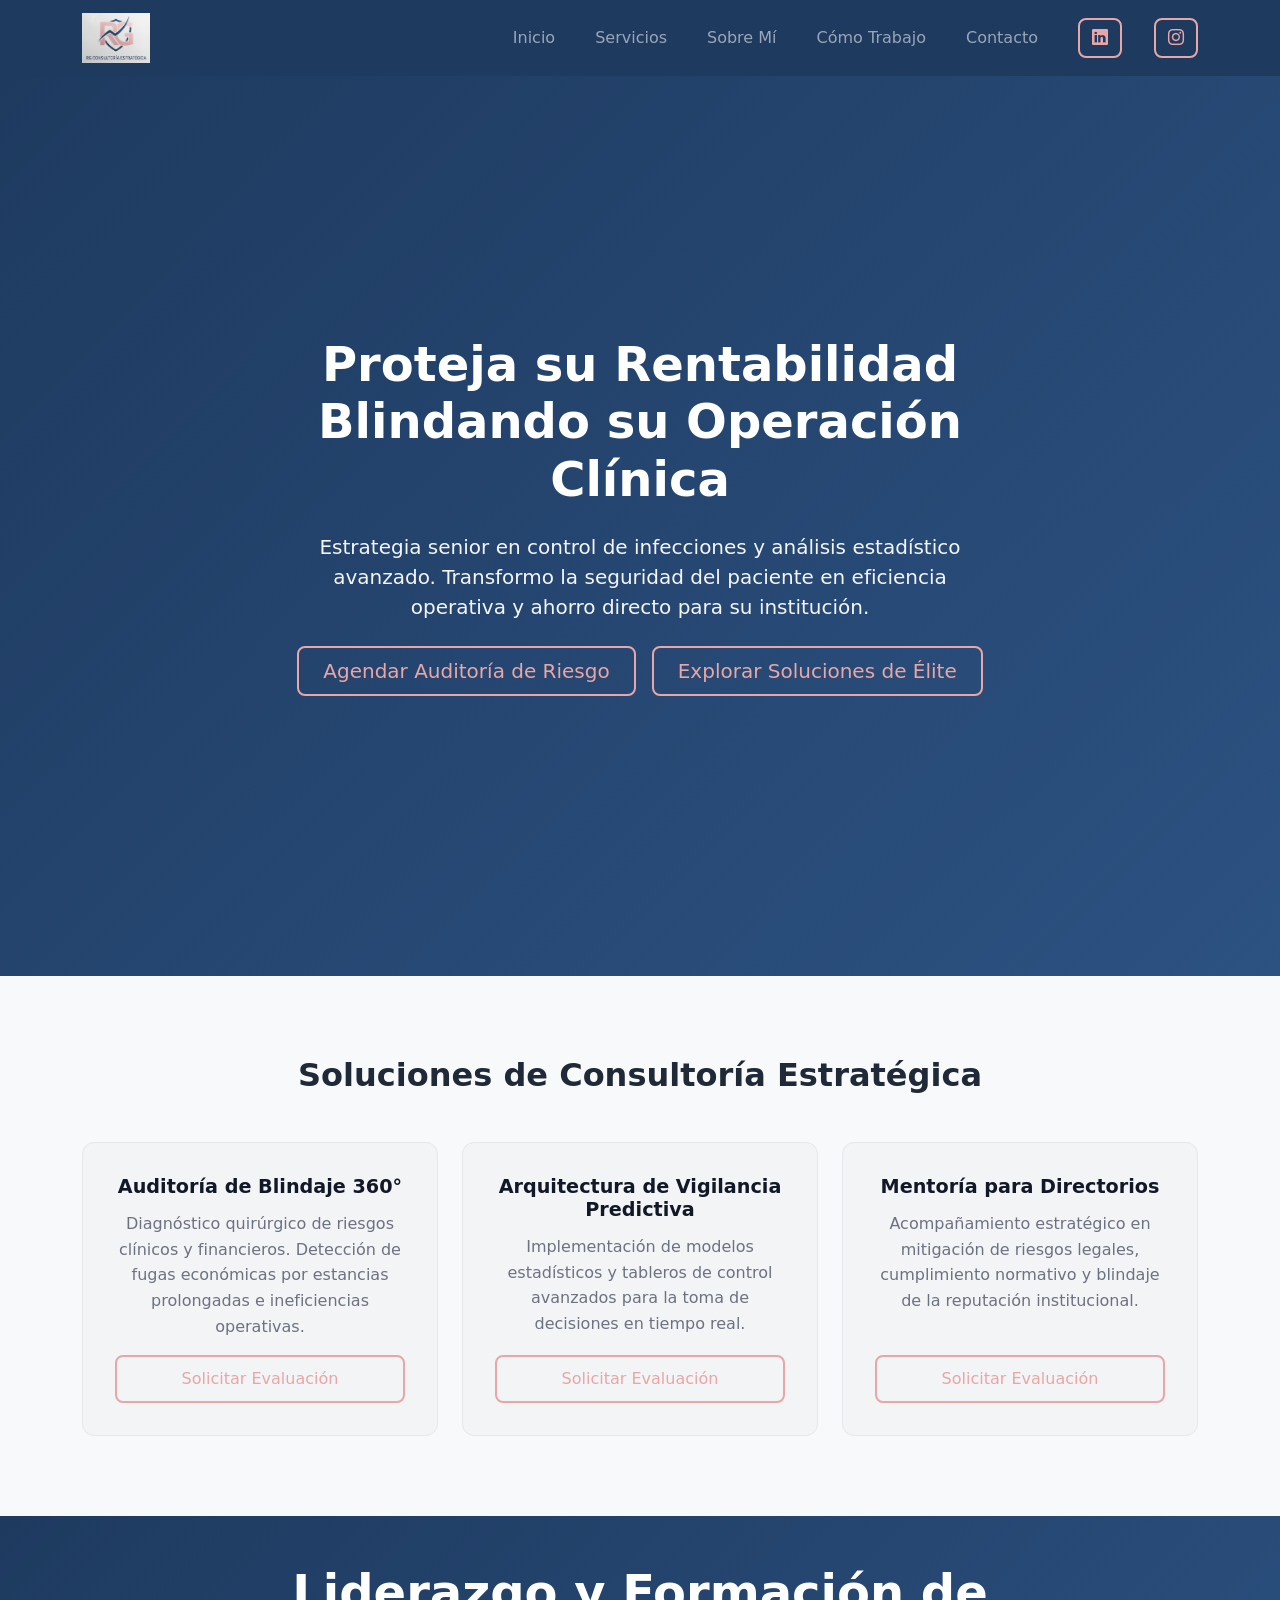
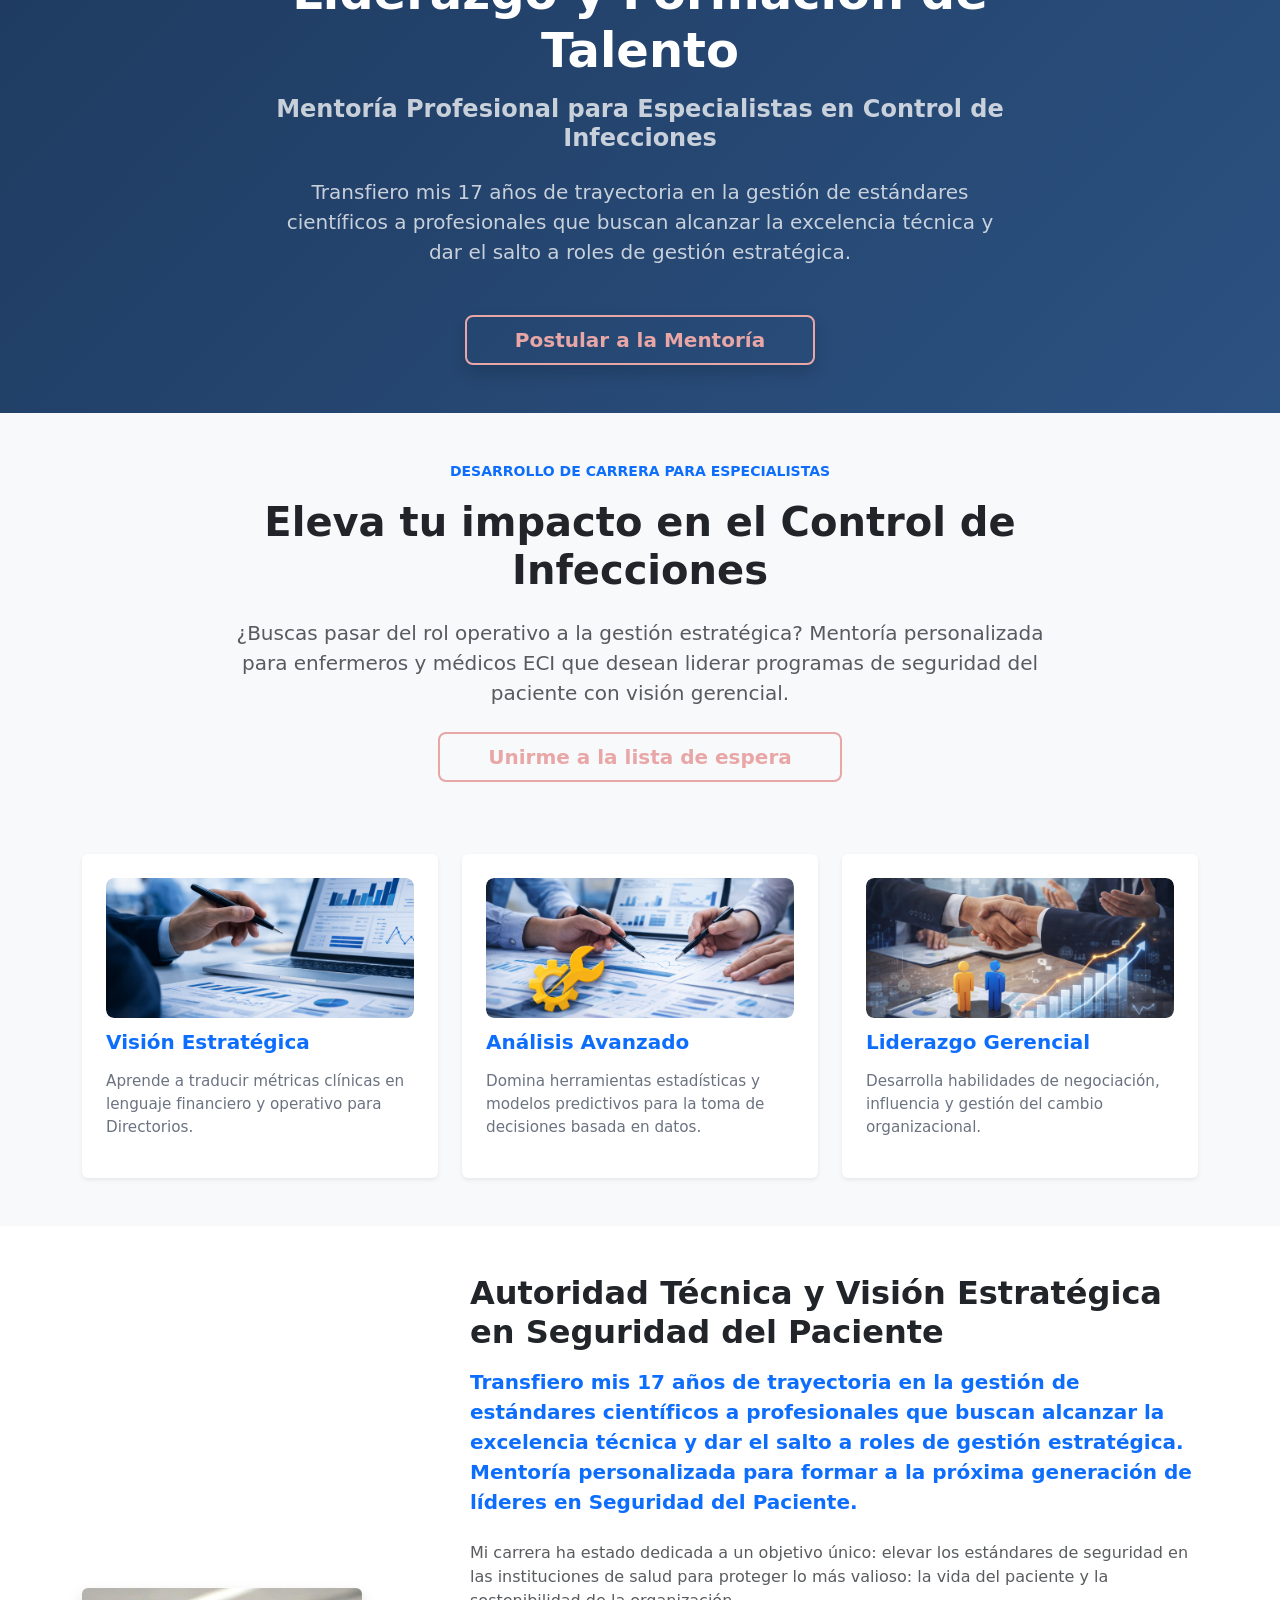
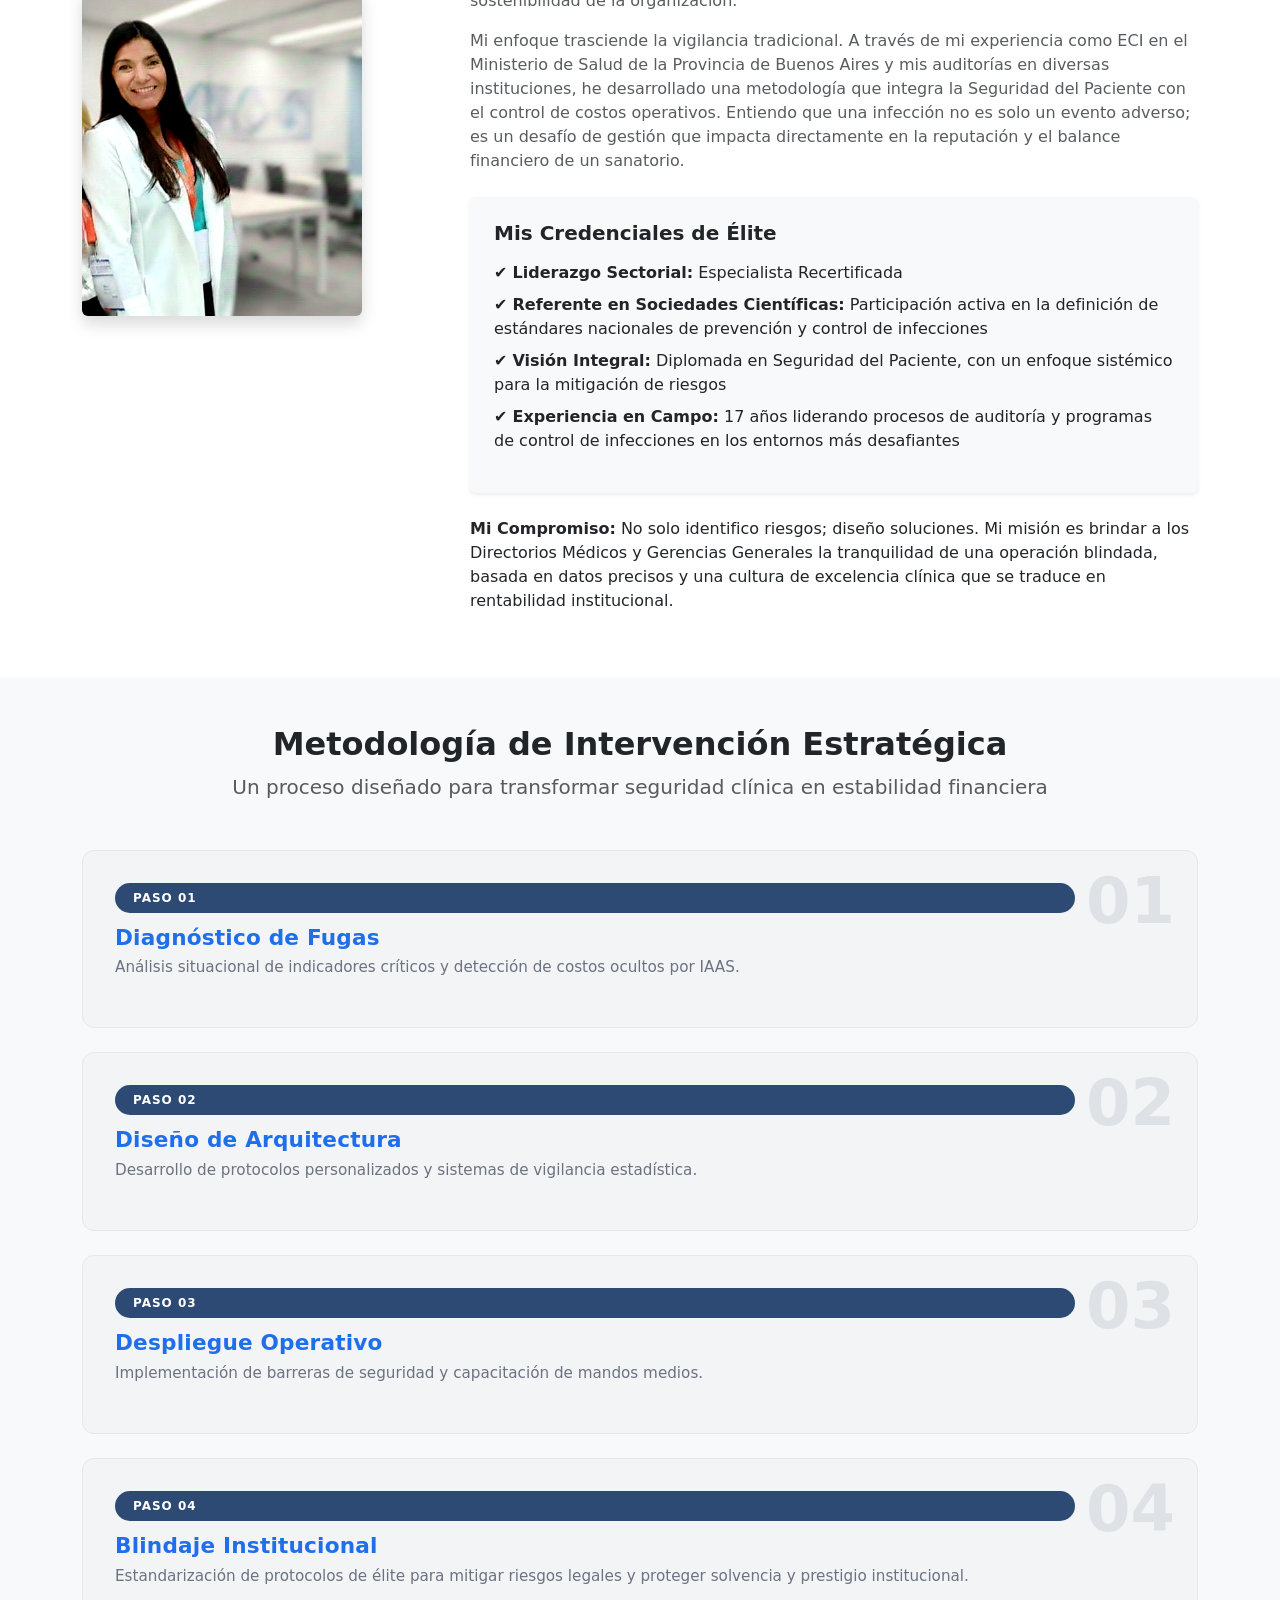
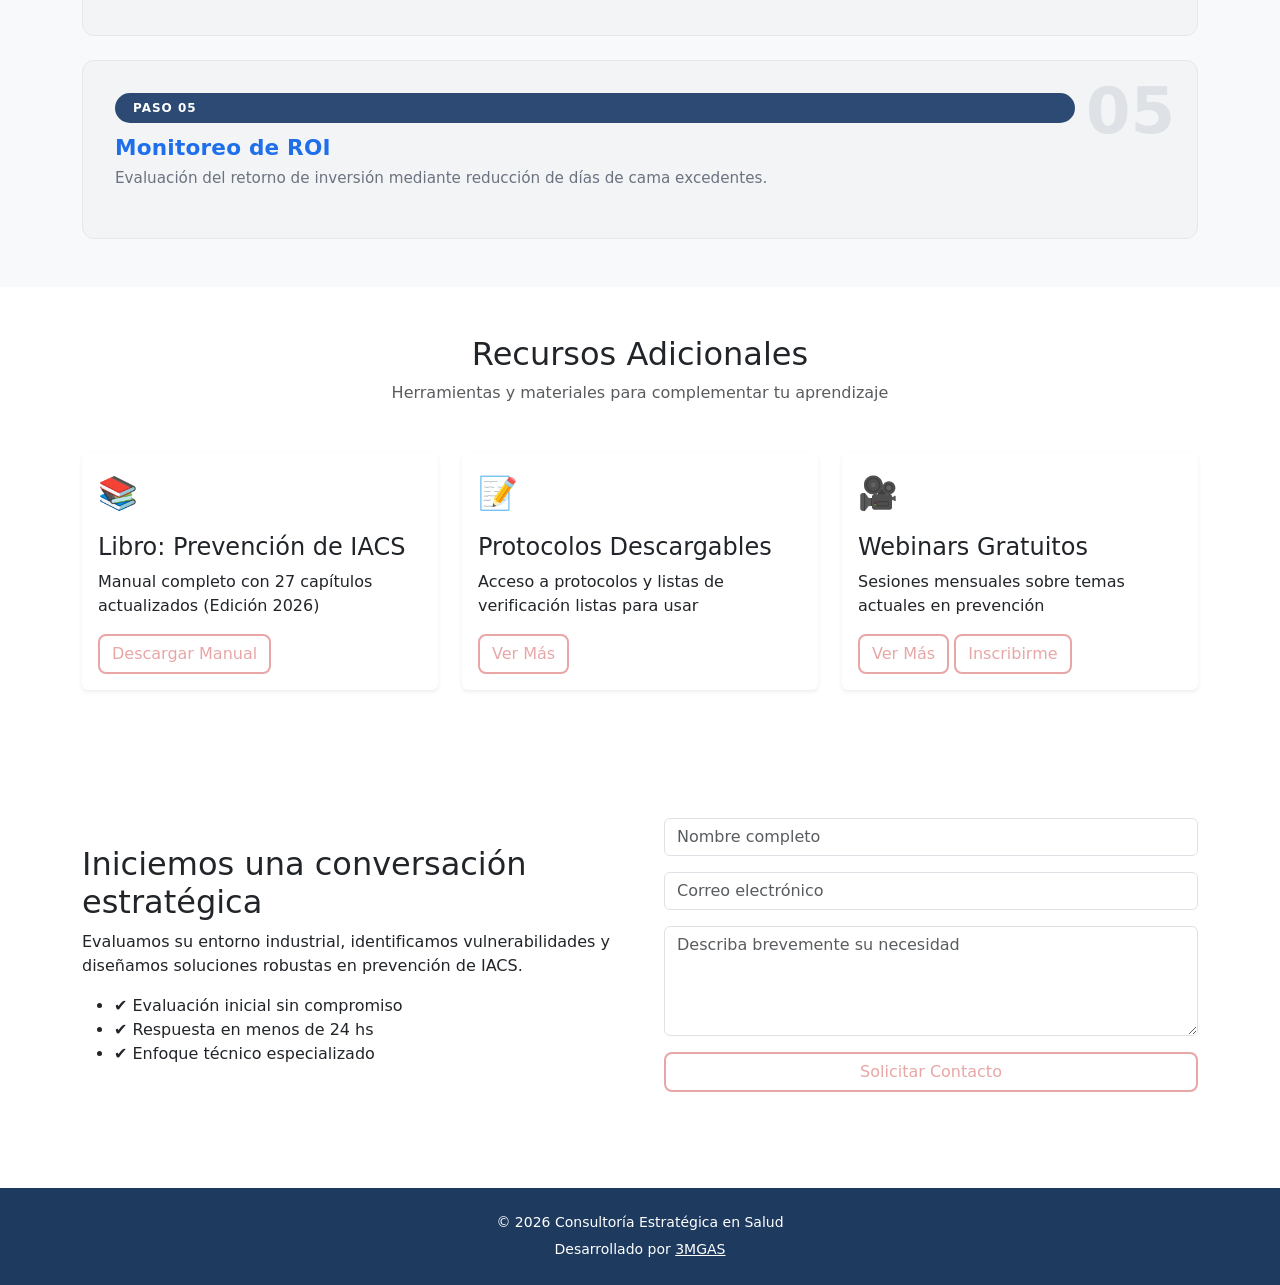
<file: index.html>
<!DOCTYPE html>
<html lang="es">
<head>
 <!-- Google tag (gtag.js) -->
<script async src="https://www.googletagmanager.com/gtag/js?id=G-GMNDNRHCBT"></script>
<script>
  window.dataLayer = window.dataLayer || [];
  function gtag(){dataLayer.push(arguments);}
  gtag('js', new Date());

  gtag('config', 'G-GMNDNRHCBT');
</script>
<meta charset="UTF-8">
<meta name="viewport" content="width=device-width, initial-scale=1.0">

 <!-- 2. SEO principal -->
    <title>Consultoría en Prevención de Infecciones Asociadas al Cuidado de la Salud (IACS)</title>
    <meta name="description" content="Consultoría especializada en prevención de Infecciones Asociadas al Cuidado de la Salud (IACS), seguridad del paciente y optimización de la operación clínica en hospitales y clínicas.">

    <!-- Canonical -->
<link rel="canonical" href="https://rgconsultoria-iacs.com.ar/">

<!-- Open Graph (mejora interpretación y redes) -->
<meta property="og:title" content="Consultoría en Prevención de IACS | Servicios Especializados">
<meta property="og:description" content="Consultoría especializada en prevención de Infecciones Asociadas al Cuidado de la Salud (IACS) y optimización de la operación clínica.">
<meta property="og:type" content="website">
<meta property="og:url" content="https://rgconsultoria-iacs.com.ar/">
<meta property="og:locale" content="es_AR">


<link rel="icon" type="image/png" sizes="16x16" href="img/favicon.ico">

<!-- Datos estructurados para Google -->
<script type="application/ld+json">
{
 "@context": "https://schema.org",
 "@type": "ProfessionalService",
 "name": "RG Consultoría Estratégica",
 "url": "https://rgconsultoria-iacs.com.ar",
 "description": "Consultoría especializada en prevención de Infecciones Asociadas al Cuidado de la Salud (IACS), seguridad del paciente y optimización de la operación clínica en instituciones sanitarias.",
 "areaServed": "Argentina",
 "serviceType": "Consultoría en control de infecciones hospitalarias",
 "industry": "Healthcare Consulting",
 "knowsAbout": [
  "Infecciones Asociadas al Cuidado de la Salud",
  "Control de infecciones hospitalarias",
  "Seguridad del paciente",
  "Gestión hospitalaria",
  "Epidemiología hospitalaria",
  "Rosa Gerez, Especialista en Control de Infecciones"
 ]
}
</script>
    <meta name="keywords" content="IACS, infecciones hospitalarias, consultoría sanitaria, control de infecciones, gestión hospitalaria, prevención, seguridad del paciente, PROA, PRA, RAM, MOR, PDR">


<!-- Bootstrap -->
<link href="https://cdn.jsdelivr.net/npm/bootstrap@5.3.3/dist/css/bootstrap.min.css" rel="stylesheet">
<link href="https://cdn.jsdelivr.net/npm/bootstrap-icons@1.11.3/font/bootstrap-icons.css" rel="stylesheet">

<!-- Tu CSS -->
<link rel="stylesheet" href="styles.css">

<style>
:root{
--primary:#1e3a5f;
--primary-light:#2c5282;
--accent:#00d4ff;
}

.hero{
min-height:100vh;
background:linear-gradient(135deg,var(--primary),var(--primary-light));
}

.section-padding{
padding:80px 0;
}

.footer{
background:var(--primary);
color:white;
}
</style>
</head>

<body>

<!-- ================= NAVBAR ================= -->

<nav class="navbar navbar-expand-lg navbar-dark sticky-top" style="background-color:#1e3a5f;">
  <div class="container">

    <a class="navbar-brand" href="#">
      <img src="img/logo rg.png" 
           alt="RG Consultoría Estratégica" 
           style="height: 50px;">
    </a>

    <button class="navbar-toggler" type="button" data-bs-toggle="collapse" data-bs-target="#navbarNav">
      <span class="navbar-toggler-icon"></span>
    </button>

    <div class="collapse navbar-collapse justify-content-end" id="navbarNav">
      <ul class="navbar-nav gap-lg-4">
        <li class="nav-item"><a class="nav-link" href="#inicio">Inicio</a></li>
        <li class="nav-item"><a class="nav-link" href="#servicios">Servicios</a></li>
        <li class="nav-item"><a class="nav-link" href="#sobre-mi">Sobre Mí</a></li>
        <li class="nav-item"><a class="nav-link" href="#proceso">Cómo Trabajo</a></li>
        <li class="nav-item"><a class="nav-link" href="#contacto">Contacto</a></li>
        <li class="nav-item"><a class="btn btn-outline-light ms-lg-2" href="https://www.linkedin.com/in/rosa-gerez-reci"
     target="_blank"> <i class="bi bi-linkedin"></i></a></li>
        <li class="nav-item"><a class="btn btn-outline-light ms-lg-2"href="https://www.instagram.com/rg_consultoria_iacs/" 
     target="_blank"><i class="bi bi-instagram"></i></a></li>
      </ul>
    </div>

  </div>
</nav>

<!-- ================= HERO ================= -->

<section class="hero d-flex align-items-center text-white text-center" id="inicio">

<div class="container">

<div class="row justify-content-center">
<div class="col-lg-9">

<h1 class="display-5 fw-bold mb-4">
Proteja su Rentabilidad Blindando su Operación Clínica
</h1>

<p class="lead mb-4">
Estrategia senior en control de infecciones y análisis estadístico avanzado.
Transformo la seguridad del paciente en eficiencia operativa y ahorro
directo para su institución.
</p>

<div class="d-flex flex-column flex-md-row justify-content-center gap-3">

<a href="#contacto" class="btn btn-light btn-lg px-4">
Agendar Auditoría de Riesgo
</a>

<a href="#servicios" class="btn btn-outline-light btn-lg px-4">
Explorar Soluciones de Élite
</a>

</div>

</div>
</div>

</div>
</section>

<!-- ================= SERVICES ================= -->

<section class="section-padding bg-light" id="servicios">
<div class="container text-center">

<h2 class="titulo-seccion">Soluciones de Consultoría Estratégica</h2>

<div class="row g-4">

<!-- SERVICIO 1 -->
<div class="col-md-4">
<div class="servicio-card">

<h3>Auditoría de Blindaje 360°</h3>

<p>
Diagnóstico quirúrgico de riesgos clínicos y financieros. Detección de fugas económicas por estancias prolongadas e ineficiencias operativas.
</p>

<a href="#contacto" class="btn-servicio">
Solicitar Evaluación
</a>

</div>
</div>

<!-- SERVICIO 2 -->
<div class="col-md-4">
<div class="servicio-card">

<h3>Arquitectura de Vigilancia Predictiva</h3>

<p>
Implementación de modelos estadísticos y tableros de control avanzados para la toma de decisiones en tiempo real.
</p>

<a href="#contacto" class="btn-servicio">
Solicitar Evaluación
</a>

</div>
</div>

<!-- SERVICIO 3 -->
<div class="col-md-4">
<div class="servicio-card">

<h3>Mentoría para Directorios</h3>

<p>
Acompañamiento estratégico en mitigación de riesgos legales, cumplimiento normativo y blindaje de la reputación institucional.
</p>

<a href="#contacto" class="btn-servicio">
Solicitar Evaluación
</a>

</div>
</div>

</div>
</div>
</section>

<!-- MENTORSHIP SECTION -->
<section class="py-5 text-white" style="background: linear-gradient(135deg, #1e3a5f 0%, #2c5282 100%);">
  <div class="container text-center">
    
    <div class="row justify-content-center">
      <div class="col-lg-8">
        
        <h2 class="display-5 fw-bold mb-3">
          Liderazgo y Formación de Talento
        </h2>

        <h3 class="h4 fw-semibold mb-4 opacity-75">
          Mentoría Profesional para Especialistas en Control de Infecciones
        </h3>

        <p class="lead mb-5 opacity-75">
          Transfiero mis 17 años de trayectoria en la gestión de estándares científicos 
          a profesionales que buscan alcanzar la excelencia técnica y dar el salto a roles 
          de gestión estratégica.
        </p>

        <a href="#contacto" class="btn btn-light btn-lg px-5 fw-bold shadow">
          Postular a la Mentoría
        </a>

      </div>
    </div>

  </div>
</section>


<!-- CAREER DEVELOPMENT SECTION -->
<section class="py-5 bg-light">
  <div class="container">

    <!-- Header -->
    <div class="row justify-content-center text-center mb-5">
      <div class="col-lg-9">

        <p class="text-uppercase fw-semibold text-primary small mb-3">
          Desarrollo de Carrera para Especialistas
        </p>

        <h2 class="display-6 fw-bold mb-4">
          Eleva tu impacto en el Control de Infecciones
        </h2>

        <p class="lead text-muted mb-4">
          ¿Buscas pasar del rol operativo a la gestión estratégica? Mentoría personalizada 
          para enfermeros y médicos ECI que desean liderar programas de seguridad del paciente 
          con visión gerencial.
        </p>

        <a href="#contacto" class="btn btn-primary btn-lg px-5 fw-semibold">
          Unirme a la lista de espera
        </a>

      </div>
    </div>

   <!-- Cards -->
<div class="row g-4 mt-4">

  <div class="col-md-4">
    <div class="card h-100 border-0 shadow-sm">
      <div class="card-body p-4">

        <div class="card-img-container">
          <img src="img/vision-estrategica.png"
          class="card-img-feature"
          alt="Visión estratégica">
        </div>

        <h5 class="fw-bold mb-3 text-primary">
          Visión Estratégica
        </h5>

        <p class="texto-proceso">
          Aprende a traducir métricas clínicas en lenguaje financiero y operativo 
          para Directorios.
        </p>

      </div>
    </div>
  </div>

  <div class="col-md-4">
    <div class="card h-100 border-0 shadow-sm">
      <div class="card-body p-4">

        <div class="card-img-container">
          <img src="img/Analisis-Avanzado.png"
          class="card-img-feature"
          alt="Análisis Avanzado">
        </div>

        <h5 class="fw-bold mb-3 text-primary">
          Análisis Avanzado
        </h5>

        <p class="texto-proceso">
          Domina herramientas estadísticas y modelos predictivos para la toma 
          de decisiones basada en datos.
        </p>

      </div>
    </div>
  </div>

  <div class="col-md-4">
    <div class="card h-100 border-0 shadow-sm">
      <div class="card-body p-4">

        <div class="card-img-container">
          <img src="img/Liderazgo-Gerencial.png"
          class="card-img-feature"
          alt="Liderazgo Gerencial">
        </div>

        <h5 class="fw-bold mb-3 text-primary">
          Liderazgo Gerencial
        </h5>

        <p class="texto-proceso">
          Desarrolla habilidades de negociación, influencia y gestión del cambio 
          organizacional.
        </p>

      </div>
    </div>
  </div>

</div>
  </div>
</section>

<!-- ABOUT SECTION -->
<section id="sobre-mi" class="py-5">
  <div class="container">
    <div class="row align-items-center g-5">

      <!-- Imagen / Ícono -->
      <div class="col-lg-4 text-center">
 <div class="col-lg-4 text-center">
  <img src="img/foto_mejorada.jpg" 
       alt="Consultora en Seguridad del Paciente"
       class="img-fluid rounded shadow"
       style="max-width: 280px;">
</div>
      </div>

      <!-- Texto -->
      <div class="col-lg-8">

        <h2 class="fw-bold mb-3">
          Autoridad Técnica y Visión Estratégica en Seguridad del Paciente
        </h2>

        <p class="fs-5 fw-semibold text-primary mb-4">
          Transfiero mis 17 años de trayectoria en la gestión de estándares científicos a profesionales que buscan alcanzar la excelencia técnica y dar el salto a roles de gestión estratégica. Mentoría personalizada para formar a la próxima generación de líderes en Seguridad del Paciente.
        </p>

        <p class="text-muted">
          Mi carrera ha estado dedicada a un objetivo único: elevar los estándares de seguridad en las instituciones de salud para proteger lo más valioso: la vida del paciente y la sostenibilidad de la organización.
        </p>

        <p class="text-muted">
          Mi enfoque trasciende la vigilancia tradicional. A través de mi experiencia como ECI en el Ministerio de Salud de la Provincia de Buenos Aires y mis auditorías en diversas instituciones, he desarrollado una metodología que integra la Seguridad del Paciente con el control de costos operativos. Entiendo que una infección no es solo un evento adverso; es un desafío de gestión que impacta directamente en la reputación y el balance financiero de un sanatorio.
        </p>

        <!-- Credenciales -->
        <div class="mt-4 p-4 bg-light rounded shadow-sm">
  <h5 class="fw-bold mb-3">Mis Credenciales de Élite</h5>

  <ul class="list-unstyled mb-3">
    <li class="mb-2">
      ✔ <strong>Liderazgo Sectorial:</strong> Especialista Recertificada
    </li>

    <li class="mb-2">
      ✔ <strong>Referente en Sociedades Científicas:</strong> Participación activa en la definición de estándares nacionales de prevención y control de infecciones
    </li>

    <li class="mb-2">
      ✔ <strong>Visión Integral:</strong> Diplomada en Seguridad del Paciente, con un enfoque sistémico para la mitigación de riesgos
    </li>

    <li>
      ✔ <strong>Experiencia en Campo:</strong> 17 años liderando procesos de auditoría y programas de control de infecciones en los entornos más desafiantes
    </li>
  </ul>
        </div>

        <p class="mt-4">
          <strong>Mi Compromiso:</strong> No solo identifico riesgos; diseño soluciones. 
    Mi misión es brindar a los Directorios Médicos y Gerencias Generales la tranquilidad 
    de una operación blindada, basada en datos precisos y una cultura de excelencia clínica 
    que se traduce en rentabilidad institucional.
        </p>

      </div>
    </div>
  </div>
</section>



<!-- PROCESS SECTION -->
<section id="proceso" class="py-5 bg-light">
  <div class="container">

    <!-- Header -->
    <div class="text-center mb-5">
      <h2 class="fw-bold">Metodología de Intervención Estratégica</h2>
      <p class="lead text-muted">
        Un proceso diseñado para transformar seguridad clínica en estabilidad financiera
      </p>
    </div>

    <div class="row g-4">

      <!-- STEP 1 -->
      <div class="col-12">
        <div class="proceso-card">
          <div class="numero-proceso">01</div>

          <span class="paso-badge">PASO 01</span>

          <h5 class="titulo-proceso">
            Diagnóstico de Fugas
          </h5>

          <p class="texto-proceso">
            Análisis situacional de indicadores críticos y detección de costos ocultos por IAAS.
          </p>
        </div>
      </div>

      <!-- STEP 2 -->
      <div class="col-12">
        <div class="proceso-card">
          <div class="numero-proceso">02</div>

          <span class="paso-badge">PASO 02</span>

          <h5 class="titulo-proceso">
            Diseño de Arquitectura
          </h5>

          <p class="texto-proceso">
            Desarrollo de protocolos personalizados y sistemas de vigilancia estadística.
          </p>
        </div>
      </div>

      <!-- STEP 3 -->
      <div class="col-12">
        <div class="proceso-card">
          <div class="numero-proceso">03</div>

          <span class="paso-badge">PASO 03</span>

          <h5 class="titulo-proceso">
            Despliegue Operativo
          </h5>

          <p class="texto-proceso">
            Implementación de barreras de seguridad y capacitación de mandos medios.
          </p>
        </div>
      </div>

      <!-- STEP 4 -->
      <div class="col-12">
        <div class="proceso-card">
          <div class="numero-proceso">04</div>

          <span class="paso-badge">PASO 04</span>

          <h5 class="titulo-proceso">
            Blindaje Institucional
          </h5>

          <p class="texto-proceso">
            Estandarización de protocolos de élite para mitigar riesgos legales
            y proteger solvencia y prestigio institucional.
          </p>
        </div>
      </div>

      <!-- STEP 5 -->
      <div class="col-12">
        <div class="proceso-card">
          <div class="numero-proceso">05</div>

          <span class="paso-badge">PASO 05</span>

          <h5 class="titulo-proceso">
            Monitoreo de ROI
          </h5>

          <p class="texto-proceso">
            Evaluación del retorno de inversión mediante reducción de días de cama excedentes.
          </p>
        </div>
      </div>

    </div>
  </div>
</section>



<!-- ================= RECURSOS  ================= -->


<section class="resources py-5" id="recursos">
  <div class="container">

    <div class="text-center mb-5">
      <h2>Recursos Adicionales</h2>
      <p class="text-muted">Herramientas y materiales para complementar tu aprendizaje</p>
    </div>

    <div class="row g-4">

      <div class="col-md-6 col-lg-4">
        <div class="card h-100 shadow-sm border-0">
          <div class="card-body">

            <div class="fs-2 mb-3">📚</div>

            <h4 class="card-title">Libro: Prevención de IACS</h4>

            <p class="card-text">
              Manual completo con 27 capítulos actualizados (Edición 2026)
            </p>

            <a href="recursos/Prevención de Infecciones Asociadas al Cuidado de la Salud.pdf" class="btn btn-outline-danger">
              Descargar Manual
            </a>

          </div>
        </div>
      </div>


      <div class="col-md-6 col-lg-4">
        <div class="card h-100 shadow-sm border-0">
          <div class="card-body">

            <div class="fs-2 mb-3">📝</div>

            <h4 class="card-title">Protocolos Descargables</h4>

            <p class="card-text">
              Acceso a protocolos y listas de verificación listas para usar
            </p>

            <a href="resourses.html" class="btn btn-outline-danger">
              Ver Más
            </a>

          </div>
        </div>
      </div>


      <div class="col-md-6 col-lg-4">
        <div class="card h-100 shadow-sm border-0">
          <div class="card-body">

            <div class="fs-2 mb-3">🎥</div>

            <h4 class="card-title">Webinars Gratuitos</h4>

            <p class="card-text">
              Sesiones mensuales sobre temas actuales en prevención
            </p>

            <a href="resourses.html" class="btn btn-outline-danger">
              Ver Más
            </a>
            <a href="index.html#contacto" class="btn btn-outline-danger">
              Inscribirme
            </a>

          </div>
        </div>
      </div>

    </div>

  </div>
</section>
<!-- ================= CONTACT (igual texto) ================= -->

<section class="section-padding" id="contacto">
<div class="container">

<div class="row g-5 align-items-center">

<div class="col-md-6">
<h2>Iniciemos una conversación estratégica</h2>
<p>
Evaluamos su entorno industrial, identificamos vulnerabilidades y
diseñamos soluciones robustas en prevención de IACS.
</p>
<ul>
<li>✔ Evaluación inicial sin compromiso</li>
<li>✔ Respuesta en menos de 24 hs</li>
<li>✔ Enfoque técnico especializado</li>
</ul>
</div>

<div class="col-md-6">

<form id="contactForm">

<div class="mb-3">
<input type="text" name="nombre" class="form-control" placeholder="Nombre completo" required>
</div>

<div class="mb-3">
<input type="email" name="email" class="form-control" placeholder="Correo electrónico" required>
</div>

<div class="mb-3">
<textarea name="mensaje" class="form-control" rows="4" placeholder="Describa brevemente su necesidad"></textarea>
</div>

<button type="submit" class="btn btn-primary w-100">
Solicitar Contacto
</button>

</form>

<p id="respuesta" class="mt-3 text-success"></p>

</div>
</div>
</div>
</section>

<!-- ================= FOOTER ================= -->

<footer class="text-center py-4" style="background:#1e3a5f; color:white;">
  <div class="container">

    <small class="d-block mb-1">
      © 2026 Consultoría Estratégica en Salud
    </small>

    <small>
      Desarrollado por 
      <a href="mailto:marianomuracegas@gmail.com?subject=Consulta%20desde%20la%20web" 
         class="text-white text-decoration-underline">
         3MGAS
      </a>
    </small>

  </div>
</footer>

<script src="https://cdn.jsdelivr.net/npm/bootstrap@5.3.2/dist/js/bootstrap.bundle.min.js"></script>
<script>

const form = document.getElementById("contactForm");

form.addEventListener("submit", function(e){

e.preventDefault();

const data = new FormData(form);

fetch("https://script.google.com/macros/s/AKfycbys8Nku9BcvokausX7M94E_9Dli8egHBIIAOxjEu-GWNiD5IlkWFVbdpe_EuDMEPZQI/exec", {
method: "POST",
body: data
})
.then(response => response.text())
.then(data => {

document.getElementById("respuesta").innerHTML =
"✔ Mensaje enviado correctamente. Nos pondremos en contacto.";

form.reset();

})
.catch(error => {

document.getElementById("respuesta").innerHTML =
"❌ Error al enviar el mensaje.";

});

});

</script>
</body>
</html>
</file>
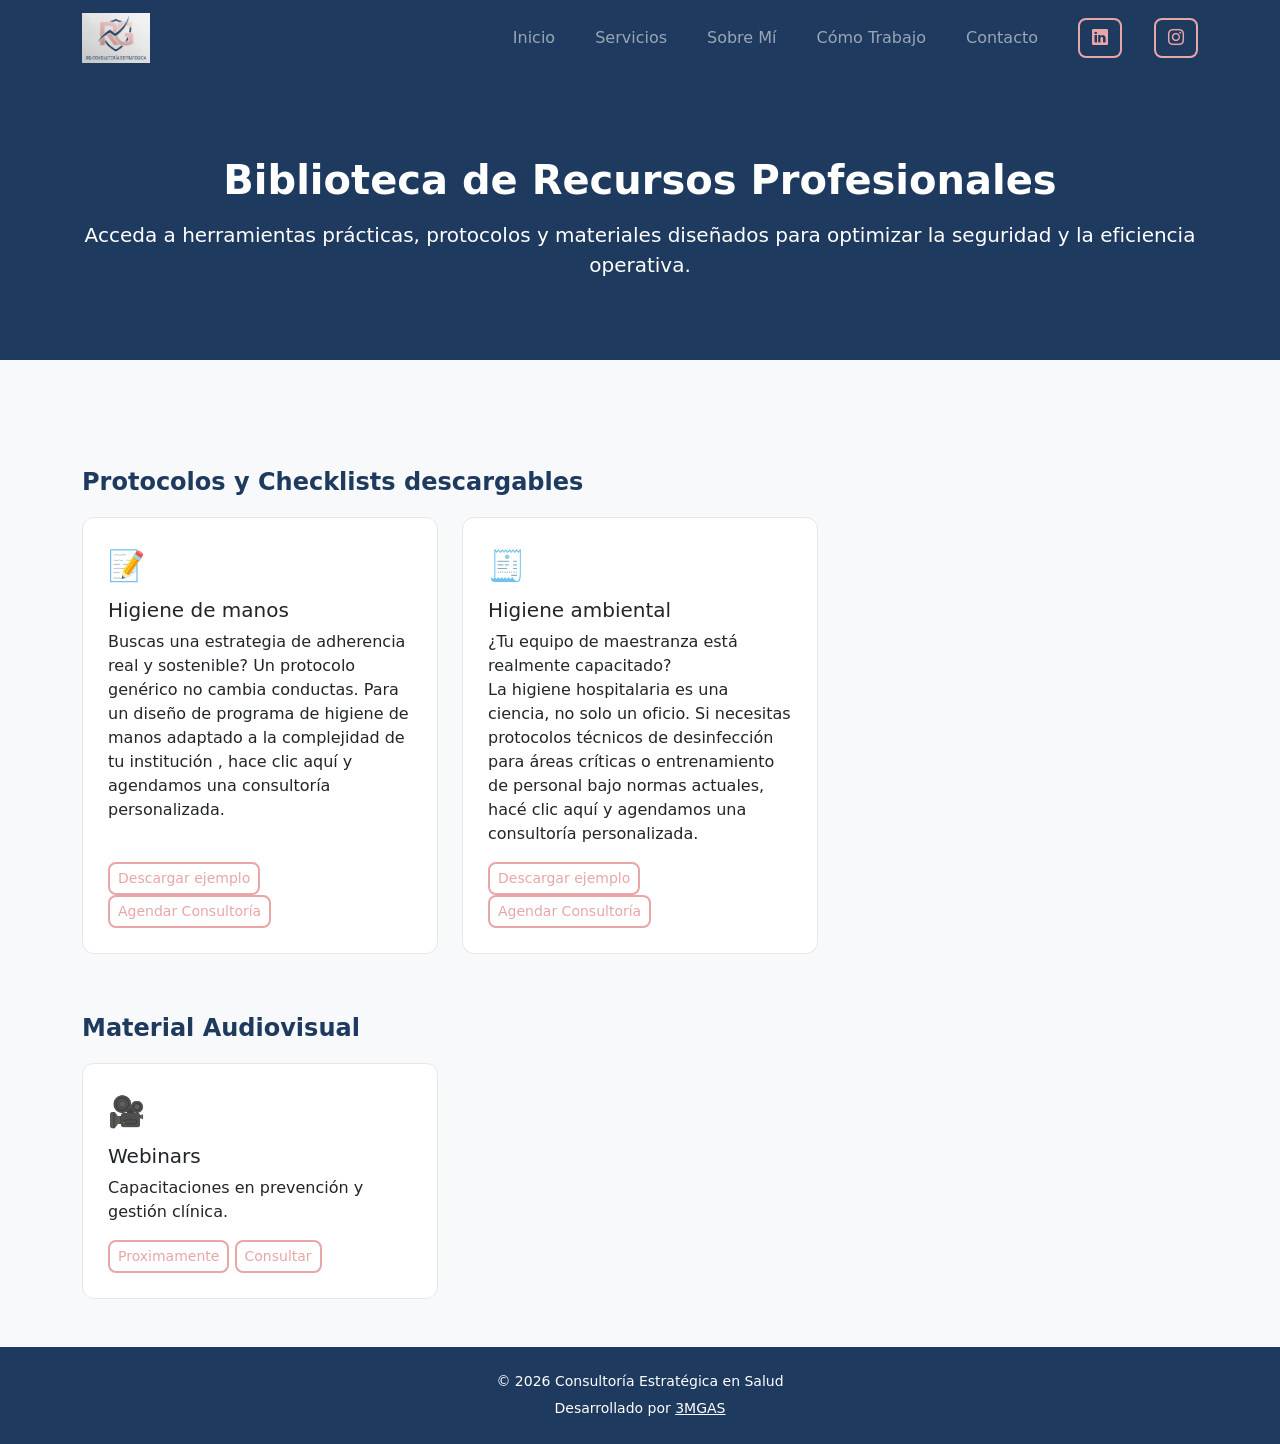
<file: resourses.html>
<!DOCTYPE html>
<html lang="es">
<head>
  <!-- Google tag (gtag.js) -->
<script async src="https://www.googletagmanager.com/gtag/js?id=G-GMNDNRHCBT"></script>
<script>
  window.dataLayer = window.dataLayer || [];
  function gtag(){dataLayer.push(arguments);}
  gtag('js', new Date());

  gtag('config', 'G-GMNDNRHCBT');
</script>
  <meta charset="UTF-8">
  <meta name="viewport" content="width=device-width, initial-scale=1.0">

  <title>Recursos Profesionales | Consultoría Estratégica</title>

  <!-- Bootstrap -->
  <link href="https://cdn.jsdelivr.net/npm/bootstrap@5.3.0/dist/css/bootstrap.min.css" rel="stylesheet">
  <link href="https://cdn.jsdelivr.net/npm/bootstrap-icons@1.11.3/font/bootstrap-icons.css" rel="stylesheet">
  <link rel="icon" type="image/png" sizes="16x16" href="img/favicon.ico">

  <link rel="stylesheet" href="styles.css">
  <style>

    :root{
--primary:#1e3a5f;
--primary-light:#2c5282;
--accent:#00d4ff;
}

    body{
      background-color:#f8f9fa;
    }

    .hero-small{
      background:#1e3a5f;
      padding:80px 0;
    }

    .resource-card{
      background:#fff;
      border-radius:12px;
      padding:25px;
      height:100%;
      transition: all 0.25s ease;
      border:1px solid #e5e7eb;
    }

    .resource-card:hover{
      transform: translateY(-6px);
      box-shadow:0 15px 35px rgba(0,0,0,0.08);
    }

    .resource-icon{
      font-size:30px;
      margin-bottom:10px;
    }

    .category-title{
      margin-top:60px;
      margin-bottom:20px;
      font-weight:600;
      color:#1e3a5f;
    }
  </style>
</head>

<body>

<!-- ================= NAVBAR ================= -->

<nav class="navbar navbar-expand-lg navbar-dark sticky-top" style="background-color:#1e3a5f;">
  <div class="container">

    <a class="navbar-brand" href="#">
      <img src="img/logo rg.png" 
           alt="RG Consultoría Estratégica" 
           style="height: 50px;">
    </a>

    <button class="navbar-toggler" type="button" data-bs-toggle="collapse" data-bs-target="#navbarNav">
      <span class="navbar-toggler-icon"></span>
    </button>

    <div class="collapse navbar-collapse justify-content-end" id="navbarNav">
      <ul class="navbar-nav gap-lg-4">
        <li class="nav-item"><a class="nav-link" href="index.html#inicio">Inicio</a></li>
        <li class="nav-item"><a class="nav-link" href="index.html#servicios">Servicios</a></li>
        <li class="nav-item"><a class="nav-link" href="index.html#sobre-mi">Sobre Mí</a></li>
        <li class="nav-item"><a class="nav-link" href="index.html#proceso">Cómo Trabajo</a></li>
        <li class="nav-item"><a class="nav-link" href="index.html#contacto">Contacto</a></li>
        <li class="nav-item"><a class="btn btn-outline-light ms-lg-2" href="https://www.linkedin.com/in/rosa-gerez-reci"
     target="_blank"> <i class="bi bi-linkedin"></i></a></li>
        <li class="nav-item"><a class="btn btn-outline-light ms-lg-2"href="https://www.instagram.com/rg_consultoria_iacs/" 
     target="_blank"><i class="bi bi-instagram"></i></a></li>
      </ul>
    </div>

  </div>
</nav>

<!-- ================= HERO SIMPLE ================= -->

<section class="hero-small text-white text-center">
  <div class="container">

    <h1 class="fw-bold mb-3">
      Biblioteca de Recursos Profesionales
    </h1>

    <p class="lead mb-0">
      Acceda a herramientas prácticas, protocolos y materiales diseñados para optimizar la seguridad y la eficiencia operativa.
    </p>

  </div>
</section>

<!-- ================= RECURSOS ================= -->

<section class="py-5">
  <div class="container">

    
    <!-- PROTOCOLOS -->
    <h4 class="category-title">Protocolos y Checklists descargables</h4>

    <div class="row g-4">

      <div class="col-md-6 col-lg-4">
        <div class="resource-card">
          <div class="resource-icon">📝</div>
          <h5>Higiene de manos</h5>
          <p>Buscas una estrategia de adherencia real y sostenible?
 Un protocolo genérico no cambia conductas. Para un diseño de programa de higiene de manos adaptado a la complejidad de tu institución , hace clic aquí y agendamos una consultoría personalizada.</p><br>
          <a href="recursos/HIGIENE DE MANOS.pdf" class="btn btn-outline-danger btn-sm">
            Descargar ejemplo
          </a>
          <a href="index.html#contacto" class="btn btn-outline-danger btn-sm">
            Agendar Consultoría
        </a>
        </div>
      </div>

      <div class="col-md-6 col-lg-4">
        <div class="resource-card">
          <div class="resource-icon">🧾</div>
          <h5>Higiene ambiental</h5>
          <p> ¿Tu equipo de maestranza está realmente capacitado? <br>
 La higiene hospitalaria es una ciencia, no solo un oficio. Si necesitas protocolos técnicos de desinfección para áreas críticas o entrenamiento de personal bajo normas actuales, hacé clic aquí y agendamos una consultoría personalizada.</p>
          <a href="recursos/HIGIENE AMBIENTAL.pdf" class="btn btn-outline-danger btn-sm">
            Descargar ejemplo
          </a>
          <a href="index.html#contacto" class="btn btn-outline-danger btn-sm">
            Agendar Consultoría
        </a>
        </div>
      </div>

    </div>


    <!-- MULTIMEDIA -->
    <h4 class="category-title">Material Audiovisual</h4>

    <div class="row g-4">

      <div class="col-md-6 col-lg-4">
        <div class="resource-card">
          <div class="resource-icon">🎥</div>
          <h5>Webinars</h5>
          <p>Capacitaciones en prevención y gestión clínica.</p>
          <a href="resourses.html" class="btn btn-outline-danger btn-sm">
            Proximamente
          </a>
          <a href="index.html#contacto" class="btn btn-outline-danger btn-sm">
            Consultar
          </a>
        </div>
      </div>

    </div>

  </div>
</section>

<!-- ================= FOOTER ================= -->

<footer class="text-center py-4" style="background:#1e3a5f; color:white;">
  <div class="container">

    <small class="d-block mb-1">
      © 2026 Consultoría Estratégica en Salud
    </small>

    <small>
      Desarrollado por 
      <a href="mailto:marianomuracegas@gmail.com?subject=Consulta%20desde%20la%20web" 
         class="text-white text-decoration-underline">
         3MGAS
      </a>
    </small>

  </div>
</footer>

<!-- Bootstrap JS -->
<script src="https://cdn.jsdelivr.net/npm/bootstrap@5.3.0/dist/js/bootstrap.bundle.min.js"></script>

</body>
</html>
</file>
<file: styles.css>
.proceso-card{
    border:1px solid #e5e7eb;
    background:#f3f4f6;
    padding:2rem;
    border-radius:12px;
    position:relative;
    overflow:hidden;
}

.numero-proceso{
    position:absolute;
    top:18px;
    right:22px;
    font-size:64px;   /* antes 90px */
    font-weight:800;
    color:#dee2e6;    /* más claro */
    line-height:1;
}

.paso-badge{
    display:block;
    width:calc(100% - 90px);
    background:#2c4a73;
    color:white;
    padding:6px 18px;
    border-radius:20px;
    font-size:0.75rem;
    font-weight:700;
    letter-spacing:1px;
}
.titulo-proceso{
    font-size:1.35rem;
    font-weight:700;
    color:#1f6feb;
    margin-top:12px;
    margin-bottom:6px;
    letter-spacing:0.2px;
}

.texto-proceso{
    color:#6b7280;
    font-size:0.95rem;
    line-height:1.5;
}

.hero{
padding-top:120px;
padding-bottom:140px;
background: linear-gradient(135deg,#2c4a73,#314f78);
}

.hero h1{
max-width:none;
margin:auto;
}

.hero p{
max-width:700px;
margin:auto;
opacity:0.95;
}

.btn-light{
font-weight:600;
}

/* TITULO SECCION */

.titulo-seccion{
    font-size:2rem;
    font-weight:700;
    margin-bottom:3rem;
    color:#1f2937;
}

/* CARDS SERVICIOS */

.servicio-card{
    background:#f3f4f6;
    border:1px solid #e5e7eb;
    border-radius:12px;
    padding:2rem;

    height:100%;
    display:flex;
    flex-direction:column;

    transition:all 0.25s ease;
}

/* hover elegante */

.servicio-card:hover{
    transform:translateY(-6px);
    box-shadow:0 10px 30px rgba(0,0,0,0.08);
}

/* TITULO */

.servicio-card h3{
    font-size:1.2rem;
    font-weight:700;
    margin-bottom:0.8rem;
    color:#111827;
}

/* TEXTO */

.servicio-card p{
    color:#6b7280;
    line-height:1.6;
    flex-grow:1;
}

/* BOTON */

.btn-servicio{
    margin-top:auto;

    background:transparent;
    color:#e8a6a6;

    padding:10px 18px;

    border-radius:8px;
    border:2px solid #e8a6a6;

    text-decoration:none;
    font-weight:500;

    transition:all 0.25s ease;
}


.btn-servicio:hover{
    background:#e8a6a6;
    color:#1f2937;
    transform:translateY(-2px);
    box-shadow:0 8px 18px rgba(0,0,0,0.12);
}

.icono-card{
    width:70px;
    height:70px;
    object-fit:contain;
    margin-bottom:12px;
}

.card-img-feature{
    width:100%;
    height:100%;
    object-fit:cover;
    border-radius:8px;
}

.card-img-container{
    height:140px;
    overflow:hidden;
    border-radius:8px;
    margin-bottom:12px;
}

.btn{
    background:transparent;
    color:#e8a6a6;
    border:2px solid #e8a6a6;
    border-radius:8px;
    font-weight:500;
    transition:all 0.25s ease;
}

.btn:hover{
    background:#e8a6a6;
    color:#1f2937;
    transform:translateY(-2px);
    box-shadow:0 8px 18px rgba(0,0,0,0.12);
}
</file>
